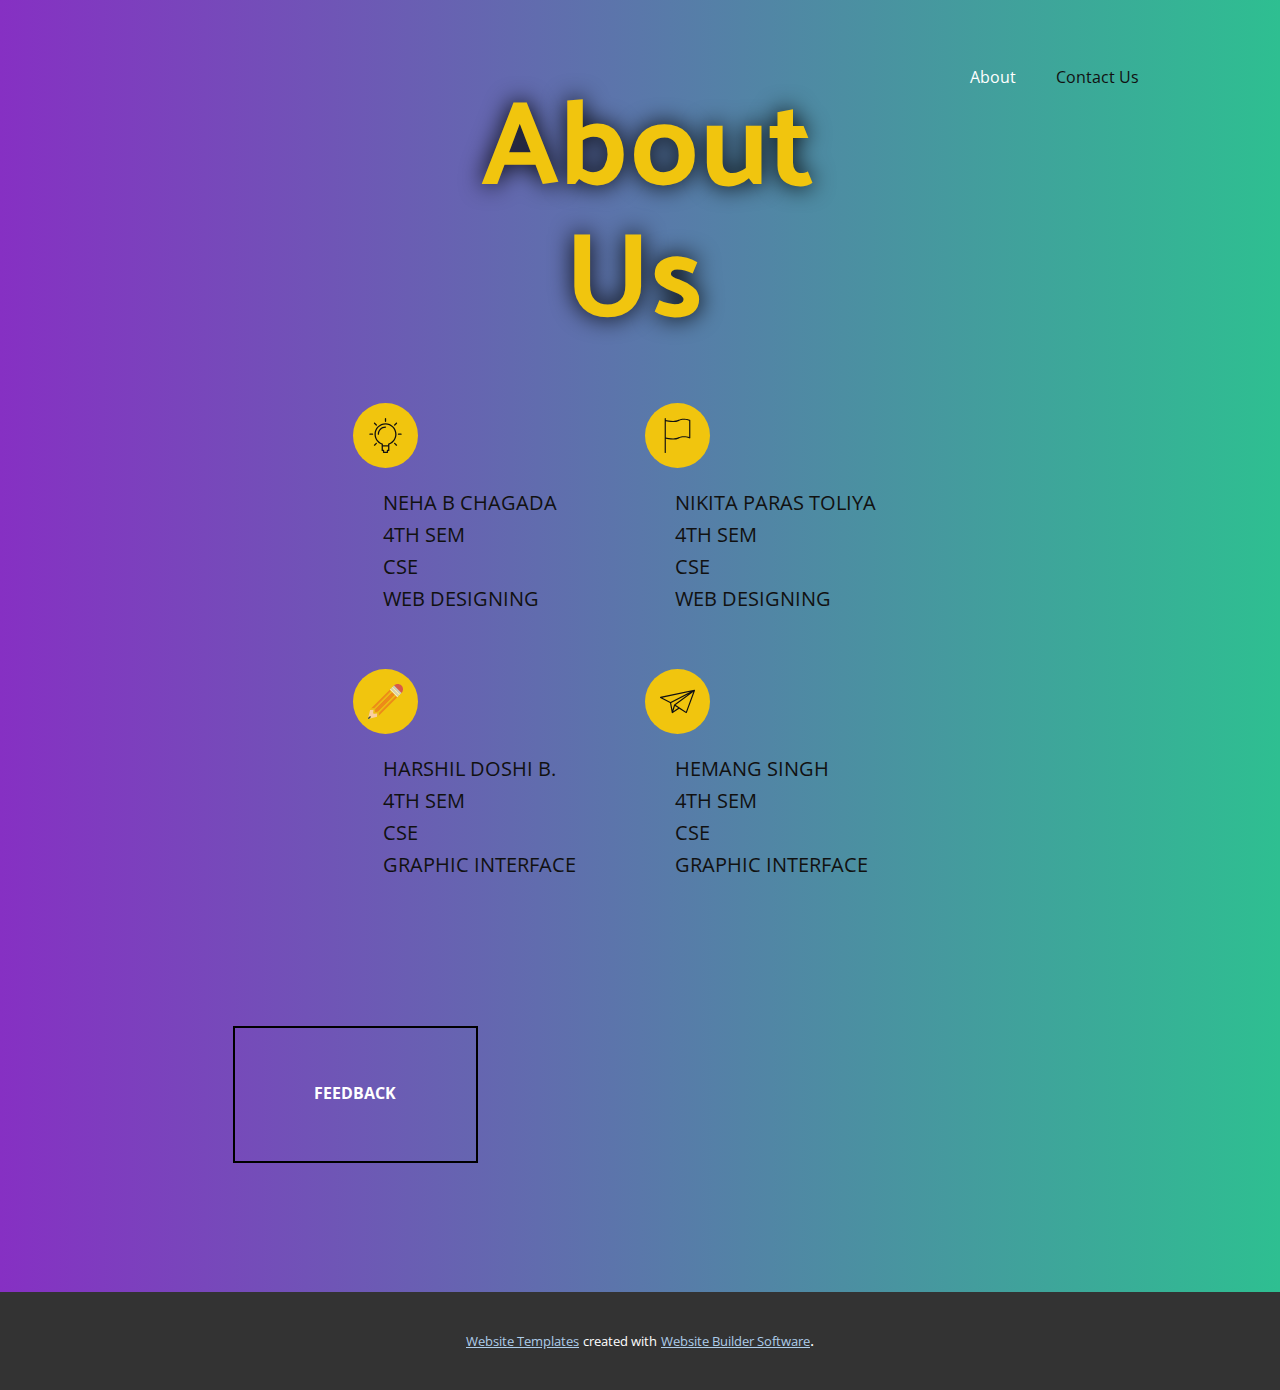
<file: harsh/index.html>
<!DOCTYPE html>
<html style="font-size: 16px;">
  <head>
    <meta name="viewport" content="width=device-width, initial-scale=1.0">
    <meta charset="utf-8">
    <meta name="keywords" content="About Us">
    <meta name="description" content="">
    <meta name="page_type" content="np-template-header-footer-from-plugin">
    <title>About</title>
    <link rel="stylesheet" href="nicepage.css" media="screen">
<link rel="stylesheet" href="About.css" media="screen">
    <script class="u-script" type="text/javascript" src="jquery.js" defer=""></script>
    <script class="u-script" type="text/javascript" src="nicepage.js" defer=""></script>
    <meta name="generator" content="Nicepage 3.17.5, nicepage.com">
    <link id="u-theme-google-font" rel="stylesheet" href="https://fonts.googleapis.com/css?family=Roboto:100,100i,300,300i,400,400i,500,500i,700,700i,900,900i|Open+Sans:300,300i,400,400i,600,600i,700,700i,800,800i">
    <link id="u-page-google-font" rel="stylesheet" href="https://fonts.googleapis.com/css?family=Palanquin+Dark:400,500,600,700">
    
    
    <script type="application/ld+json">{
		"@context": "http://schema.org",
		"@type": "Organization",
		"name": ""
}</script>
    <meta property="og:title" content="About">
    <meta property="og:type" content="website">
    <meta name="theme-color" content="#478ac9">
  </head>
  <body data-home-page="About.html" data-home-page-title="About" class="u-body u-gradient u-overlap" style="background-image: linear-gradient(to right, #8630c3, #2ebf91);"><header class="u-clearfix u-header u-header" id="sec-04e3"><div class="u-clearfix u-sheet u-sheet-1">
        <nav class="u-menu u-menu-dropdown u-offcanvas u-menu-1">
          <div class="menu-collapse" style="font-size: 1rem; letter-spacing: 0px;">
            <a class="u-button-style u-custom-left-right-menu-spacing u-custom-padding-bottom u-custom-text-active-color u-custom-top-bottom-menu-spacing u-nav-link u-text-active-palette-1-base u-text-hover-palette-2-base" href="#">
              <svg><use xmlns:xlink="http://www.w3.org/1999/xlink" xlink:href="#menu-hamburger"></use></svg>
              <svg version="1.1" xmlns="http://www.w3.org/2000/svg" xmlns:xlink="http://www.w3.org/1999/xlink"><defs><symbol id="menu-hamburger" viewBox="0 0 16 16" style="width: 16px; height: 16px;"><rect y="1" width="16" height="2"></rect><rect y="7" width="16" height="2"></rect><rect y="13" width="16" height="2"></rect>
</symbol>
</defs></svg>
            </a>
          </div>
          <div class="u-custom-menu u-nav-container">
            <ul class="u-nav u-unstyled u-nav-1"><li class="u-nav-item"><a class="u-button-style u-nav-link u-text-active-white u-text-hover-palette-2-base" href="About.html" style="padding: 10px 20px;">About</a>
</li><li class="u-nav-item"><a class="u-button-style u-nav-link u-text-active-white u-text-hover-palette-2-base" href="Contact-Us.html" style="padding: 10px 20px;">Contact Us</a>
</li></ul>
          </div>
          <div class="u-custom-menu u-nav-container-collapse">
            <div class="u-black u-container-style u-inner-container-layout u-opacity u-opacity-95 u-sidenav">
              <div class="u-sidenav-overflow">
                <div class="u-menu-close"></div>
                <ul class="u-align-center u-nav u-popupmenu-items u-unstyled u-nav-2"><li class="u-nav-item"><a class="u-button-style u-nav-link" href="About.html" style="padding: 10px 20px;">About</a>
</li><li class="u-nav-item"><a class="u-button-style u-nav-link" href="Contact-Us.html" style="padding: 10px 20px;">Contact Us</a>
</li></ul>
              </div>
            </div>
            <div class="u-black u-menu-overlay u-opacity u-opacity-70"></div>
          </div>
        </nav>
      </div></header>
    <section class="u-align-center u-clearfix u-gradient u-section-1" id="carousel_2f5a">
      <div class="u-clearfix u-sheet u-sheet-1">
        <h2 class="u-align-left u-custom-font u-text u-text-palette-3-base u-text-1">&nbsp; About&nbsp; &nbsp; &nbsp; &nbsp;Us</h2>
        <div class="u-list u-list-1">
          <div class="u-repeater u-repeater-1">
            <div class="u-container-style u-list-item u-repeater-item">
              <div class="u-container-layout u-similar-container u-valign-middle u-container-layout-1"><span class="u-icon u-icon-circle u-palette-3-base u-spacing-15 u-icon-1">
            <svg class="u-svg-link" preserveAspectRatio="xMidYMin slice" viewBox="0 0 54 54" style=""><use xmlns:xlink="http://www.w3.org/1999/xlink" xlink:href="#svg-55bd"></use></svg>
            <svg version="1.1" id="svg-55bd" xmlns="http://www.w3.org/2000/svg" xmlns:xlink="http://www.w3.org/1999/xlink" x="0px" y="0px" viewBox="0 0 54 54" style="enable-background:new 0 0 54 54;" xml:space="preserve" class="u-svg-content"><g><path d="M27,8c-9.374,0-17,7.626-17,17c0,7.112,4.391,13.412,11,15.9V50c0,0.553,0.447,1,1,1h1v2c0,0.553,0.447,1,1,1h6
		c0.553,0,1-0.447,1-1v-2h1c0.553,0,1-0.447,1-1v-9.1c6.609-2.488,11-8.788,11-15.9C44,15.626,36.374,8,27,8z M30,49
		c-0.553,0-1,0.447-1,1v2h-4v-2c0-0.553-0.447-1-1-1h-1v-5h8v5H30z M31.688,39.242C31.277,39.377,31,39.761,31,40.192V42h-8v-1.808
		c0-0.432-0.277-0.815-0.688-0.95C16.145,37.214,12,31.49,12,25c0-8.271,6.729-15,15-15s15,6.729,15,15
		C42,31.49,37.855,37.214,31.688,39.242z"></path><path d="M27,6c0.553,0,1-0.447,1-1V1c0-0.553-0.447-1-1-1s-1,0.447-1,1v4C26,5.553,26.447,6,27,6z"></path><path d="M51,24h-4c-0.553,0-1,0.447-1,1s0.447,1,1,1h4c0.553,0,1-0.447,1-1S51.553,24,51,24z"></path><path d="M7,24H3c-0.553,0-1,0.447-1,1s0.447,1,1,1h4c0.553,0,1-0.447,1-1S7.553,24,7,24z"></path><path d="M43.264,7.322l-2.828,2.828c-0.391,0.391-0.391,1.023,0,1.414c0.195,0.195,0.451,0.293,0.707,0.293
		s0.512-0.098,0.707-0.293l2.828-2.828c0.391-0.391,0.391-1.023,0-1.414S43.654,6.932,43.264,7.322z"></path><path d="M12.15,38.436l-2.828,2.828c-0.391,0.391-0.391,1.023,0,1.414c0.195,0.195,0.451,0.293,0.707,0.293
		s0.512-0.098,0.707-0.293l2.828-2.828c0.391-0.391,0.391-1.023,0-1.414S12.541,38.045,12.15,38.436z"></path><path d="M41.85,38.436c-0.391-0.391-1.023-0.391-1.414,0s-0.391,1.023,0,1.414l2.828,2.828c0.195,0.195,0.451,0.293,0.707,0.293
		s0.512-0.098,0.707-0.293c0.391-0.391,0.391-1.023,0-1.414L41.85,38.436z"></path><path d="M12.15,11.564c0.195,0.195,0.451,0.293,0.707,0.293s0.512-0.098,0.707-0.293c0.391-0.391,0.391-1.023,0-1.414l-2.828-2.828
		c-0.391-0.391-1.023-0.391-1.414,0s-0.391,1.023,0,1.414L12.15,11.564z"></path><path d="M27,13c-6.617,0-12,5.383-12,12c0,0.553,0.447,1,1,1s1-0.447,1-1c0-5.514,4.486-10,10-10c0.553,0,1-0.447,1-1
		S27.553,13,27,13z"></path>
</g></svg>
          </span>
                <p class="u-text u-text-2">NEHA B CHAGADA<br>4TH SEM<br>CSE<br>WEB DESIGNING
                </p>
              </div>
            </div>
            <div class="u-container-style u-list-item u-repeater-item">
              <div class="u-container-layout u-similar-container u-valign-middle u-container-layout-2"><span class="u-icon u-icon-circle u-palette-3-base u-spacing-15 u-icon-2">
            <svg class="u-svg-link" preserveAspectRatio="xMidYMin slice" viewBox="0 0 60 60" style=""><use xmlns:xlink="http://www.w3.org/1999/xlink" xlink:href="#svg-f28e"></use></svg>
            <svg xmlns="http://www.w3.org/2000/svg" xmlns:xlink="http://www.w3.org/1999/xlink" version="1.1" xml:space="preserve" class="u-svg-content" viewBox="0 0 60 60" x="0px" y="0px" id="svg-f28e" style="enable-background:new 0 0 60 60;"><path d="M51.371,3.146c-0.459-0.185-11.359-4.452-19.84,0.045C24.811,6.758,13.015,4.082,10,3.308V1c0-0.553-0.447-1-1-1  S8,0.447,8,1v3c0,0.014,0.007,0.026,0.008,0.04C8.008,4.052,8,4.062,8,4.074V33v1.074V59c0,0.553,0.447,1,1,1s1-0.447,1-1V35.375  c2.273,0.567,7.227,1.632,12.368,1.632c3.557,0,7.2-0.511,10.101-2.049c7.652-4.061,18.056,0.004,18.16,0.045  c0.309,0.124,0.657,0.086,0.932-0.102C51.835,34.716,52,34.406,52,34.074v-30C52,3.665,51.751,3.298,51.371,3.146z M50,32.665  c-3.26-1.038-11.646-3.096-18.469,0.525C24.812,36.756,13.02,34.082,10,33.308V33V5.375c3.853,0.961,15.381,3.343,22.469-0.417  C39.035,1.475,47.627,3.973,50,4.777V32.665z"></path></svg>
          </span>
                <p class="u-text u-text-3">NIKITA PARAS TOLIYA<br>4TH SEM<br>CSE<br>WEB DESIGNING
                </p>
              </div>
            </div>
            <div class="u-container-style u-list-item u-repeater-item">
              <div class="u-container-layout u-similar-container u-valign-middle u-container-layout-3"><span class="u-icon u-icon-circle u-palette-3-base u-spacing-15 u-icon-3"><svg class="u-svg-link" preserveAspectRatio="xMidYMin slice" viewBox="0 0 53.255 53.255" style=""><use xmlns:xlink="http://www.w3.org/1999/xlink" xlink:href="#svg-ba38"></use></svg><svg class="u-svg-content" viewBox="0 0 53.255 53.255" x="0px" y="0px" id="svg-ba38" style="enable-background:new 0 0 53.255 53.255;"><path style="fill:#D75A4A;" d="M39.598,2.343c3.124-3.124,8.19-3.124,11.314,0s3.124,8.19,0,11.314L39.598,2.343z"></path><polygon style="fill:#ED8A19;" points="42.426,17.899 16.512,43.814 15.982,48.587 44.548,20.02 44.548,20.02 "></polygon><polygon style="fill:#ED8A19;" points="10.325,42.93 15.098,42.4 41.012,16.485 36.77,12.243 10.855,38.157 "></polygon><polygon style="fill:#ED8A19;" points="35.356,10.829 33.234,8.707 33.234,8.707 4.668,37.273 9.441,36.743 "></polygon><polygon style="fill:#C7CAC7;" points="48.79,15.778 48.79,15.778 50.912,13.657 39.598,2.343 37.476,4.465 37.477,4.465 "></polygon><polygon style="fill:#C7CAC7;" points="36.062,5.879 36.062,5.879 34.648,7.293 34.648,7.293 45.962,18.606 45.962,18.606 
	47.376,17.192 47.376,17.192 "></polygon><path style="fill:#FBCE9D;" d="M14.424,44.488l-5.122,0.569c-0.036,0.004-0.073,0.006-0.109,0.006c0,0-0.001,0-0.001,0H9.192H9.192
	c-0.001,0-0.001,0-0.001,0c-0.036,0-0.073-0.002-0.109-0.006c-0.039-0.004-0.071-0.026-0.108-0.035
	c-0.072-0.017-0.141-0.035-0.207-0.067c-0.05-0.024-0.093-0.053-0.138-0.084c-0.057-0.04-0.109-0.083-0.157-0.134
	c-0.038-0.04-0.069-0.081-0.1-0.127c-0.038-0.057-0.069-0.116-0.095-0.181c-0.022-0.054-0.038-0.107-0.05-0.165
	c-0.007-0.032-0.024-0.059-0.028-0.092c-0.004-0.038,0.01-0.073,0.01-0.11c0-0.038-0.014-0.072-0.01-0.11l0.569-5.122l-5.122,0.569
	c-0.037,0.004-0.075,0.006-0.111,0.006c-0.079,0-0.152-0.024-0.227-0.042L0.442,51.399l2.106-2.106c0.391-0.391,1.023-0.391,1.414,0
	s0.391,1.023,0,1.414l-2.106,2.106l12.03-2.864c-0.026-0.109-0.043-0.222-0.03-0.339L14.424,44.488z"></path><path style="fill:#38454F;" d="M3.962,49.293c-0.391-0.391-1.023-0.391-1.414,0l-2.106,2.106L0,53.255l1.856-0.442l2.106-2.106
	C4.352,50.316,4.352,49.684,3.962,49.293z"></path><polygon style="fill:#F2ECBF;" points="48.79,15.778 37.477,4.465 37.476,4.465 36.062,5.879 36.062,5.879 47.376,17.192 
	47.376,17.192 48.79,15.778 "></polygon><path style="fill:#EBBA16;" d="M41.012,16.485L15.098,42.4l-4.773,0.53l0.53-4.773L36.77,12.243l-1.414-1.414L9.441,36.743
	l-4.773,0.53l-1.133,1.133l-0.228,0.957c0.075,0.018,0.147,0.042,0.227,0.042c0.036,0,0.074-0.002,0.111-0.006l5.122-0.569
	l-0.569,5.122c-0.004,0.038,0.01,0.073,0.01,0.11c0,0.038-0.014,0.072-0.01,0.11c0.004,0.033,0.021,0.06,0.028,0.092
	c0.012,0.057,0.029,0.112,0.05,0.165c0.026,0.064,0.057,0.124,0.095,0.181c0.03,0.045,0.063,0.088,0.1,0.127
	c0.047,0.05,0.1,0.094,0.157,0.134c0.044,0.031,0.089,0.061,0.138,0.084c0.065,0.031,0.135,0.05,0.207,0.067
	c0.038,0.009,0.069,0.03,0.108,0.035c0.036,0.004,0.072,0.006,0.109,0.006h0.001h0h0.001h0.001c0,0,0.001,0,0.001,0h0
	c0.035,0,0.072-0.002,0.109-0.006l5.122-0.569l-0.569,5.122c-0.013,0.118,0.004,0.23,0.03,0.339l0.963-0.229l1.133-1.132l0.53-4.773
	l25.914-25.915L41.012,16.485z"></path><polygon style="fill:#F2ECBF;" points="45.962,18.606 34.648,7.293 34.648,7.293 33.234,8.707 33.234,8.707 35.356,10.829 
	36.77,12.243 41.012,16.485 42.426,17.899 44.548,20.02 44.548,20.02 45.962,18.606 "></polygon></svg>
            
            
          </span>
                <p class="u-text u-text-4">HARSHIL DOSHI B.<br>4TH SEM<br>CSE<br>GRAPHIC INTERFACE
                </p>
              </div>
            </div>
            <div class="u-container-style u-list-item u-repeater-item">
              <div class="u-container-layout u-similar-container u-valign-middle u-container-layout-3"><span class="u-icon u-icon-circle u-palette-3-base u-spacing-15 u-icon-3">
            <svg class="u-svg-link" preserveAspectRatio="xMidYMin slice" viewBox="0 0 60.062 60.062" style=""><use xmlns:xlink="http://www.w3.org/1999/xlink" xlink:href="#svg-9b5e"></use></svg>
            <svg xmlns="http://www.w3.org/2000/svg" xmlns:xlink="http://www.w3.org/1999/xlink" version="1.1" xml:space="preserve" class="u-svg-content" viewBox="0 0 60.062 60.062" x="0px" y="0px" id="svg-9b5e" style="enable-background:new 0 0 60.062 60.062;"><path d="M60.046,11.196c0.004-0.024,0.011-0.048,0.013-0.072c0.007-0.074-0.001-0.149-0.01-0.224  c-0.002-0.019,0.001-0.037-0.002-0.056c-0.018-0.099-0.051-0.196-0.1-0.289c-0.008-0.016-0.019-0.031-0.028-0.047  c-0.002-0.002-0.002-0.005-0.003-0.008c-0.001-0.002-0.004-0.003-0.005-0.006c-0.007-0.011-0.013-0.023-0.02-0.033  c-0.062-0.091-0.137-0.166-0.221-0.23c-0.019-0.014-0.041-0.022-0.061-0.035c-0.074-0.049-0.152-0.089-0.236-0.116  c-0.037-0.012-0.074-0.018-0.112-0.025c-0.073-0.015-0.146-0.022-0.222-0.02c-0.04,0.001-0.078,0.003-0.118,0.009  c-0.026,0.004-0.051,0-0.077,0.006L0.798,22.046c-0.413,0.086-0.729,0.421-0.788,0.839s0.15,0.828,0.523,1.025l16.632,8.773  l2.917,16.187c-0.002,0.012,0.001,0.025,0,0.037c-0.01,0.08-0.011,0.158-0.001,0.237c0.005,0.04,0.01,0.078,0.02,0.117  c0.023,0.095,0.06,0.184,0.11,0.268c0.01,0.016,0.01,0.035,0.021,0.051c0.003,0.005,0.008,0.009,0.012,0.013  c0.013,0.019,0.031,0.034,0.046,0.053c0.047,0.058,0.096,0.111,0.152,0.156c0.009,0.007,0.015,0.018,0.025,0.025  c0.015,0.011,0.032,0.014,0.047,0.024c0.061,0.04,0.124,0.073,0.191,0.099c0.027,0.01,0.052,0.022,0.08,0.03  c0.09,0.026,0.183,0.044,0.277,0.044c0.001,0,0.002,0,0.003,0h0c0,0,0,0,0,0c0.004,0,0.008-0.002,0.012-0.002  c0.017,0.001,0.034,0.002,0.051,0.002c0.277,0,0.527-0.124,0.712-0.315l11.079-7.386l11.6,7.54c0.164,0.106,0.354,0.161,0.545,0.161  c0.105,0,0.212-0.017,0.315-0.051c0.288-0.096,0.518-0.318,0.623-0.604l13.996-37.989c0.013-0.034,0.024-0.069,0.033-0.105  c0.004-0.015,0.005-0.03,0.008-0.044C60.042,11.22,60.044,11.208,60.046,11.196z M48.464,17.579L24.471,35.22  c-0.039,0.029-0.07,0.065-0.104,0.099c-0.013,0.012-0.026,0.022-0.037,0.035c-0.021,0.023-0.04,0.046-0.059,0.071  c-0.018,0.024-0.032,0.049-0.048,0.074c-0.037,0.06-0.068,0.122-0.092,0.188c-0.005,0.013-0.013,0.023-0.017,0.036  c-0.001,0.004-0.005,0.006-0.006,0.01l-2.75,8.937l-2.179-12.091L48.464,17.579z M22.908,46.594l2.726-9.004l4.244,2.759  l1.214,0.789l-4.124,2.749L22.908,46.594z M52.044,13.498L18.071,30.899l-14.14-7.458L52.044,13.498z M44.559,47.504L29.154,37.492  l-2.333-1.517l30.154-22.172L44.559,47.504z"></path></svg>
          </span>
                <p class="u-text u-text-5">HEMANG SINGH <br>4TH SEM<br>CSE<br>GRAPHIC INTERFACE
                </p>
              </div>
            </div>
          </div>
        </div>
        <a href="file:///C:/Users/piyush/Desktop/feedback.html" class="u-border-2 u-border-black u-btn u-button-style u-hover-black u-none u-text-hover-white u-text-white u-btn-1" target="_blank">feedback</a>
      </div>
    </section>
    <style class="u-overlap-style">.u-overlap:not(.u-sticky-scroll) .u-header {
}</style>
    
    
    
    <section class="u-backlink u-clearfix u-grey-80">
      <a class="u-link" href="https://nicepage.com/website-templates" target="_blank">
        <span>Website Templates</span>
      </a>
      <p class="u-text">
        <span>created with</span>
      </p>
      <a class="u-link" href="https://nicepage.com/" target="_blank">
        <span>Website Builder Software</span>
      </a>. 
    </section>
  </body>
</html>
</file>
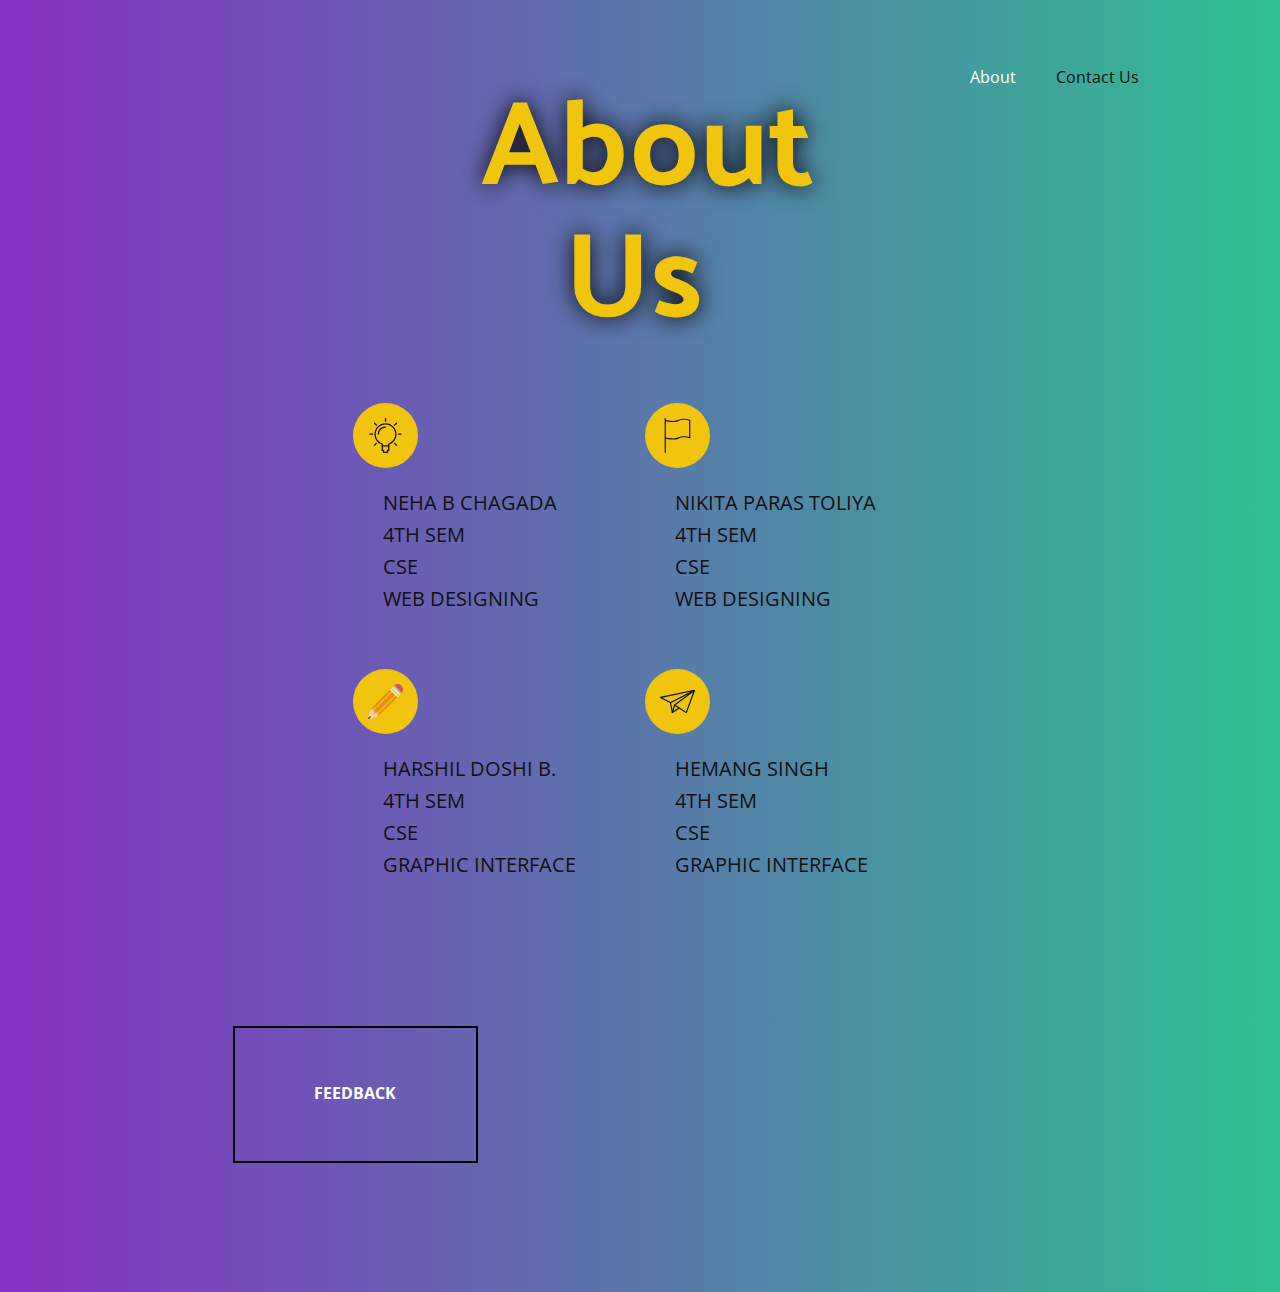
<file: harsh/About.html>
<!DOCTYPE html>
<html style="font-size: 16px;">
  <head>
    <meta name="viewport" content="width=device-width, initial-scale=1.0">
    <meta charset="utf-8">
    <meta name="keywords" content="About Us">
    <meta name="description" content="">
    <meta name="page_type" content="np-template-header-footer-from-plugin">
    <title>About</title>
    <link rel="stylesheet" href="nicepage.css" media="screen">
<link rel="stylesheet" href="About.css" media="screen">
    <script class="u-script" type="text/javascript" src="jquery.js" defer=""></script>
    <script class="u-script" type="text/javascript" src="nicepage.js" defer=""></script>
    <meta name="generator" content="Nicepage 3.17.5, nicepage.com">
    <link id="u-theme-google-font" rel="stylesheet" href="https://fonts.googleapis.com/css?family=Roboto:100,100i,300,300i,400,400i,500,500i,700,700i,900,900i|Open+Sans:300,300i,400,400i,600,600i,700,700i,800,800i">
    <link id="u-page-google-font" rel="stylesheet" href="https://fonts.googleapis.com/css?family=Palanquin+Dark:400,500,600,700">
    
    
    <script type="application/ld+json">{
		"@context": "http://schema.org",
		"@type": "Organization",
		"name": ""
}</script>
    <meta property="og:title" content="About">
    <meta property="og:type" content="website">
    <meta name="theme-color" content="#478ac9">
  </head>
  <body class="u-body u-gradient u-overlap" style="background-image: linear-gradient(to right, #8630c3, #2ebf91);"><header class="u-clearfix u-header u-header" id="sec-04e3"><div class="u-clearfix u-sheet u-sheet-1">
        <nav class="u-menu u-menu-dropdown u-offcanvas u-menu-1">
          <div class="menu-collapse" style="font-size: 1rem; letter-spacing: 0px;">
            <a class="u-button-style u-custom-left-right-menu-spacing u-custom-padding-bottom u-custom-text-active-color u-custom-top-bottom-menu-spacing u-nav-link u-text-active-palette-1-base u-text-hover-palette-2-base" href="#">
              <svg><use xmlns:xlink="http://www.w3.org/1999/xlink" xlink:href="#menu-hamburger"></use></svg>
              <svg version="1.1" xmlns="http://www.w3.org/2000/svg" xmlns:xlink="http://www.w3.org/1999/xlink"><defs><symbol id="menu-hamburger" viewBox="0 0 16 16" style="width: 16px; height: 16px;"><rect y="1" width="16" height="2"></rect><rect y="7" width="16" height="2"></rect><rect y="13" width="16" height="2"></rect>
</symbol>
</defs></svg>
            </a>
          </div>
          <div class="u-custom-menu u-nav-container">
            <ul class="u-nav u-unstyled u-nav-1"><li class="u-nav-item"><a class="u-button-style u-nav-link u-text-active-white u-text-hover-palette-2-base" href="About.html" style="padding: 10px 20px;">About</a>
</li><li class="u-nav-item"><a class="u-button-style u-nav-link u-text-active-white u-text-hover-palette-2-base" href="Contact-Us.html" style="padding: 10px 20px;">Contact Us</a>
</li></ul>
          </div>
          <div class="u-custom-menu u-nav-container-collapse">
            <div class="u-black u-container-style u-inner-container-layout u-opacity u-opacity-95 u-sidenav">
              <div class="u-sidenav-overflow">
                <div class="u-menu-close"></div>
                <ul class="u-align-center u-nav u-popupmenu-items u-unstyled u-nav-2"><li class="u-nav-item"><a class="u-button-style u-nav-link" href="About.html" style="padding: 10px 20px;">About</a>
</li><li class="u-nav-item"><a class="u-button-style u-nav-link" href="Contact-Us.html" style="padding: 10px 20px;">Contact Us</a>
</li></ul>
              </div>
            </div>
            <div class="u-black u-menu-overlay u-opacity u-opacity-70"></div>
          </div>
        </nav>
      </div></header>
    <section class="u-align-center u-clearfix u-gradient u-section-1" id="carousel_2f5a">
      <div class="u-clearfix u-sheet u-sheet-1">
        <h2 class="u-align-left u-custom-font u-text u-text-palette-3-base u-text-1">&nbsp; About&nbsp; &nbsp; &nbsp; &nbsp;Us</h2>
        <div class="u-list u-list-1">
          <div class="u-repeater u-repeater-1">
            <div class="u-container-style u-list-item u-repeater-item">
              <div class="u-container-layout u-similar-container u-valign-middle u-container-layout-1"><span class="u-icon u-icon-circle u-palette-3-base u-spacing-15 u-icon-1">
            <svg class="u-svg-link" preserveAspectRatio="xMidYMin slice" viewBox="0 0 54 54" style=""><use xmlns:xlink="http://www.w3.org/1999/xlink" xlink:href="#svg-55bd"></use></svg>
            <svg version="1.1" id="svg-55bd" xmlns="http://www.w3.org/2000/svg" xmlns:xlink="http://www.w3.org/1999/xlink" x="0px" y="0px" viewBox="0 0 54 54" style="enable-background:new 0 0 54 54;" xml:space="preserve" class="u-svg-content"><g><path d="M27,8c-9.374,0-17,7.626-17,17c0,7.112,4.391,13.412,11,15.9V50c0,0.553,0.447,1,1,1h1v2c0,0.553,0.447,1,1,1h6
		c0.553,0,1-0.447,1-1v-2h1c0.553,0,1-0.447,1-1v-9.1c6.609-2.488,11-8.788,11-15.9C44,15.626,36.374,8,27,8z M30,49
		c-0.553,0-1,0.447-1,1v2h-4v-2c0-0.553-0.447-1-1-1h-1v-5h8v5H30z M31.688,39.242C31.277,39.377,31,39.761,31,40.192V42h-8v-1.808
		c0-0.432-0.277-0.815-0.688-0.95C16.145,37.214,12,31.49,12,25c0-8.271,6.729-15,15-15s15,6.729,15,15
		C42,31.49,37.855,37.214,31.688,39.242z"></path><path d="M27,6c0.553,0,1-0.447,1-1V1c0-0.553-0.447-1-1-1s-1,0.447-1,1v4C26,5.553,26.447,6,27,6z"></path><path d="M51,24h-4c-0.553,0-1,0.447-1,1s0.447,1,1,1h4c0.553,0,1-0.447,1-1S51.553,24,51,24z"></path><path d="M7,24H3c-0.553,0-1,0.447-1,1s0.447,1,1,1h4c0.553,0,1-0.447,1-1S7.553,24,7,24z"></path><path d="M43.264,7.322l-2.828,2.828c-0.391,0.391-0.391,1.023,0,1.414c0.195,0.195,0.451,0.293,0.707,0.293
		s0.512-0.098,0.707-0.293l2.828-2.828c0.391-0.391,0.391-1.023,0-1.414S43.654,6.932,43.264,7.322z"></path><path d="M12.15,38.436l-2.828,2.828c-0.391,0.391-0.391,1.023,0,1.414c0.195,0.195,0.451,0.293,0.707,0.293
		s0.512-0.098,0.707-0.293l2.828-2.828c0.391-0.391,0.391-1.023,0-1.414S12.541,38.045,12.15,38.436z"></path><path d="M41.85,38.436c-0.391-0.391-1.023-0.391-1.414,0s-0.391,1.023,0,1.414l2.828,2.828c0.195,0.195,0.451,0.293,0.707,0.293
		s0.512-0.098,0.707-0.293c0.391-0.391,0.391-1.023,0-1.414L41.85,38.436z"></path><path d="M12.15,11.564c0.195,0.195,0.451,0.293,0.707,0.293s0.512-0.098,0.707-0.293c0.391-0.391,0.391-1.023,0-1.414l-2.828-2.828
		c-0.391-0.391-1.023-0.391-1.414,0s-0.391,1.023,0,1.414L12.15,11.564z"></path><path d="M27,13c-6.617,0-12,5.383-12,12c0,0.553,0.447,1,1,1s1-0.447,1-1c0-5.514,4.486-10,10-10c0.553,0,1-0.447,1-1
		S27.553,13,27,13z"></path>
</g></svg>
          </span>
                <p class="u-text u-text-2">NEHA B CHAGADA<br>4TH SEM<br>CSE<br>WEB DESIGNING
                </p>
              </div>
            </div>
            <div class="u-container-style u-list-item u-repeater-item">
              <div class="u-container-layout u-similar-container u-valign-middle u-container-layout-2"><span class="u-icon u-icon-circle u-palette-3-base u-spacing-15 u-icon-2">
            <svg class="u-svg-link" preserveAspectRatio="xMidYMin slice" viewBox="0 0 60 60" style=""><use xmlns:xlink="http://www.w3.org/1999/xlink" xlink:href="#svg-f28e"></use></svg>
            <svg xmlns="http://www.w3.org/2000/svg" xmlns:xlink="http://www.w3.org/1999/xlink" version="1.1" xml:space="preserve" class="u-svg-content" viewBox="0 0 60 60" x="0px" y="0px" id="svg-f28e" style="enable-background:new 0 0 60 60;"><path d="M51.371,3.146c-0.459-0.185-11.359-4.452-19.84,0.045C24.811,6.758,13.015,4.082,10,3.308V1c0-0.553-0.447-1-1-1  S8,0.447,8,1v3c0,0.014,0.007,0.026,0.008,0.04C8.008,4.052,8,4.062,8,4.074V33v1.074V59c0,0.553,0.447,1,1,1s1-0.447,1-1V35.375  c2.273,0.567,7.227,1.632,12.368,1.632c3.557,0,7.2-0.511,10.101-2.049c7.652-4.061,18.056,0.004,18.16,0.045  c0.309,0.124,0.657,0.086,0.932-0.102C51.835,34.716,52,34.406,52,34.074v-30C52,3.665,51.751,3.298,51.371,3.146z M50,32.665  c-3.26-1.038-11.646-3.096-18.469,0.525C24.812,36.756,13.02,34.082,10,33.308V33V5.375c3.853,0.961,15.381,3.343,22.469-0.417  C39.035,1.475,47.627,3.973,50,4.777V32.665z"></path></svg>
          </span>
                <p class="u-text u-text-3">NIKITA PARAS TOLIYA<br>4TH SEM<br>CSE<br>WEB DESIGNING
                </p>
              </div>
            </div>
            <div class="u-container-style u-list-item u-repeater-item">
              <div class="u-container-layout u-similar-container u-valign-middle u-container-layout-3"><span class="u-icon u-icon-circle u-palette-3-base u-spacing-15 u-icon-3"><svg class="u-svg-link" preserveAspectRatio="xMidYMin slice" viewBox="0 0 53.255 53.255" style=""><use xmlns:xlink="http://www.w3.org/1999/xlink" xlink:href="#svg-ba38"></use></svg><svg class="u-svg-content" viewBox="0 0 53.255 53.255" x="0px" y="0px" id="svg-ba38" style="enable-background:new 0 0 53.255 53.255;"><path style="fill:#D75A4A;" d="M39.598,2.343c3.124-3.124,8.19-3.124,11.314,0s3.124,8.19,0,11.314L39.598,2.343z"></path><polygon style="fill:#ED8A19;" points="42.426,17.899 16.512,43.814 15.982,48.587 44.548,20.02 44.548,20.02 "></polygon><polygon style="fill:#ED8A19;" points="10.325,42.93 15.098,42.4 41.012,16.485 36.77,12.243 10.855,38.157 "></polygon><polygon style="fill:#ED8A19;" points="35.356,10.829 33.234,8.707 33.234,8.707 4.668,37.273 9.441,36.743 "></polygon><polygon style="fill:#C7CAC7;" points="48.79,15.778 48.79,15.778 50.912,13.657 39.598,2.343 37.476,4.465 37.477,4.465 "></polygon><polygon style="fill:#C7CAC7;" points="36.062,5.879 36.062,5.879 34.648,7.293 34.648,7.293 45.962,18.606 45.962,18.606 
	47.376,17.192 47.376,17.192 "></polygon><path style="fill:#FBCE9D;" d="M14.424,44.488l-5.122,0.569c-0.036,0.004-0.073,0.006-0.109,0.006c0,0-0.001,0-0.001,0H9.192H9.192
	c-0.001,0-0.001,0-0.001,0c-0.036,0-0.073-0.002-0.109-0.006c-0.039-0.004-0.071-0.026-0.108-0.035
	c-0.072-0.017-0.141-0.035-0.207-0.067c-0.05-0.024-0.093-0.053-0.138-0.084c-0.057-0.04-0.109-0.083-0.157-0.134
	c-0.038-0.04-0.069-0.081-0.1-0.127c-0.038-0.057-0.069-0.116-0.095-0.181c-0.022-0.054-0.038-0.107-0.05-0.165
	c-0.007-0.032-0.024-0.059-0.028-0.092c-0.004-0.038,0.01-0.073,0.01-0.11c0-0.038-0.014-0.072-0.01-0.11l0.569-5.122l-5.122,0.569
	c-0.037,0.004-0.075,0.006-0.111,0.006c-0.079,0-0.152-0.024-0.227-0.042L0.442,51.399l2.106-2.106c0.391-0.391,1.023-0.391,1.414,0
	s0.391,1.023,0,1.414l-2.106,2.106l12.03-2.864c-0.026-0.109-0.043-0.222-0.03-0.339L14.424,44.488z"></path><path style="fill:#38454F;" d="M3.962,49.293c-0.391-0.391-1.023-0.391-1.414,0l-2.106,2.106L0,53.255l1.856-0.442l2.106-2.106
	C4.352,50.316,4.352,49.684,3.962,49.293z"></path><polygon style="fill:#F2ECBF;" points="48.79,15.778 37.477,4.465 37.476,4.465 36.062,5.879 36.062,5.879 47.376,17.192 
	47.376,17.192 48.79,15.778 "></polygon><path style="fill:#EBBA16;" d="M41.012,16.485L15.098,42.4l-4.773,0.53l0.53-4.773L36.77,12.243l-1.414-1.414L9.441,36.743
	l-4.773,0.53l-1.133,1.133l-0.228,0.957c0.075,0.018,0.147,0.042,0.227,0.042c0.036,0,0.074-0.002,0.111-0.006l5.122-0.569
	l-0.569,5.122c-0.004,0.038,0.01,0.073,0.01,0.11c0,0.038-0.014,0.072-0.01,0.11c0.004,0.033,0.021,0.06,0.028,0.092
	c0.012,0.057,0.029,0.112,0.05,0.165c0.026,0.064,0.057,0.124,0.095,0.181c0.03,0.045,0.063,0.088,0.1,0.127
	c0.047,0.05,0.1,0.094,0.157,0.134c0.044,0.031,0.089,0.061,0.138,0.084c0.065,0.031,0.135,0.05,0.207,0.067
	c0.038,0.009,0.069,0.03,0.108,0.035c0.036,0.004,0.072,0.006,0.109,0.006h0.001h0h0.001h0.001c0,0,0.001,0,0.001,0h0
	c0.035,0,0.072-0.002,0.109-0.006l5.122-0.569l-0.569,5.122c-0.013,0.118,0.004,0.23,0.03,0.339l0.963-0.229l1.133-1.132l0.53-4.773
	l25.914-25.915L41.012,16.485z"></path><polygon style="fill:#F2ECBF;" points="45.962,18.606 34.648,7.293 34.648,7.293 33.234,8.707 33.234,8.707 35.356,10.829 
	36.77,12.243 41.012,16.485 42.426,17.899 44.548,20.02 44.548,20.02 45.962,18.606 "></polygon></svg>
            
            
          </span>
                <p class="u-text u-text-4">HARSHIL DOSHI B.<br>4TH SEM<br>CSE<br>GRAPHIC INTERFACE
                </p>
              </div>
            </div>
            <div class="u-container-style u-list-item u-repeater-item">
              <div class="u-container-layout u-similar-container u-valign-middle u-container-layout-3"><span class="u-icon u-icon-circle u-palette-3-base u-spacing-15 u-icon-3">
            <svg class="u-svg-link" preserveAspectRatio="xMidYMin slice" viewBox="0 0 60.062 60.062" style=""><use xmlns:xlink="http://www.w3.org/1999/xlink" xlink:href="#svg-9b5e"></use></svg>
            <svg xmlns="http://www.w3.org/2000/svg" xmlns:xlink="http://www.w3.org/1999/xlink" version="1.1" xml:space="preserve" class="u-svg-content" viewBox="0 0 60.062 60.062" x="0px" y="0px" id="svg-9b5e" style="enable-background:new 0 0 60.062 60.062;"><path d="M60.046,11.196c0.004-0.024,0.011-0.048,0.013-0.072c0.007-0.074-0.001-0.149-0.01-0.224  c-0.002-0.019,0.001-0.037-0.002-0.056c-0.018-0.099-0.051-0.196-0.1-0.289c-0.008-0.016-0.019-0.031-0.028-0.047  c-0.002-0.002-0.002-0.005-0.003-0.008c-0.001-0.002-0.004-0.003-0.005-0.006c-0.007-0.011-0.013-0.023-0.02-0.033  c-0.062-0.091-0.137-0.166-0.221-0.23c-0.019-0.014-0.041-0.022-0.061-0.035c-0.074-0.049-0.152-0.089-0.236-0.116  c-0.037-0.012-0.074-0.018-0.112-0.025c-0.073-0.015-0.146-0.022-0.222-0.02c-0.04,0.001-0.078,0.003-0.118,0.009  c-0.026,0.004-0.051,0-0.077,0.006L0.798,22.046c-0.413,0.086-0.729,0.421-0.788,0.839s0.15,0.828,0.523,1.025l16.632,8.773  l2.917,16.187c-0.002,0.012,0.001,0.025,0,0.037c-0.01,0.08-0.011,0.158-0.001,0.237c0.005,0.04,0.01,0.078,0.02,0.117  c0.023,0.095,0.06,0.184,0.11,0.268c0.01,0.016,0.01,0.035,0.021,0.051c0.003,0.005,0.008,0.009,0.012,0.013  c0.013,0.019,0.031,0.034,0.046,0.053c0.047,0.058,0.096,0.111,0.152,0.156c0.009,0.007,0.015,0.018,0.025,0.025  c0.015,0.011,0.032,0.014,0.047,0.024c0.061,0.04,0.124,0.073,0.191,0.099c0.027,0.01,0.052,0.022,0.08,0.03  c0.09,0.026,0.183,0.044,0.277,0.044c0.001,0,0.002,0,0.003,0h0c0,0,0,0,0,0c0.004,0,0.008-0.002,0.012-0.002  c0.017,0.001,0.034,0.002,0.051,0.002c0.277,0,0.527-0.124,0.712-0.315l11.079-7.386l11.6,7.54c0.164,0.106,0.354,0.161,0.545,0.161  c0.105,0,0.212-0.017,0.315-0.051c0.288-0.096,0.518-0.318,0.623-0.604l13.996-37.989c0.013-0.034,0.024-0.069,0.033-0.105  c0.004-0.015,0.005-0.03,0.008-0.044C60.042,11.22,60.044,11.208,60.046,11.196z M48.464,17.579L24.471,35.22  c-0.039,0.029-0.07,0.065-0.104,0.099c-0.013,0.012-0.026,0.022-0.037,0.035c-0.021,0.023-0.04,0.046-0.059,0.071  c-0.018,0.024-0.032,0.049-0.048,0.074c-0.037,0.06-0.068,0.122-0.092,0.188c-0.005,0.013-0.013,0.023-0.017,0.036  c-0.001,0.004-0.005,0.006-0.006,0.01l-2.75,8.937l-2.179-12.091L48.464,17.579z M22.908,46.594l2.726-9.004l4.244,2.759  l1.214,0.789l-4.124,2.749L22.908,46.594z M52.044,13.498L18.071,30.899l-14.14-7.458L52.044,13.498z M44.559,47.504L29.154,37.492  l-2.333-1.517l30.154-22.172L44.559,47.504z"></path></svg>
          </span>
                <p class="u-text u-text-5">HEMANG SINGH <br>4TH SEM<br>CSE<br>GRAPHIC INTERFACE
                </p>
              </div>
            </div>
          </div>
        </div>
        <a href="file:///C:/Users/piyush/Desktop/feedback.html" class="u-border-2 u-border-black u-btn u-button-style u-hover-black u-none u-text-hover-white u-text-white u-btn-1" target="_blank">feedback</a>
      </div>
    </section>
    <style class="u-overlap-style">.u-overlap:not(.u-sticky-scroll) .u-header {
}</style>
    
    
    
   
  </body>
</html>
</file>
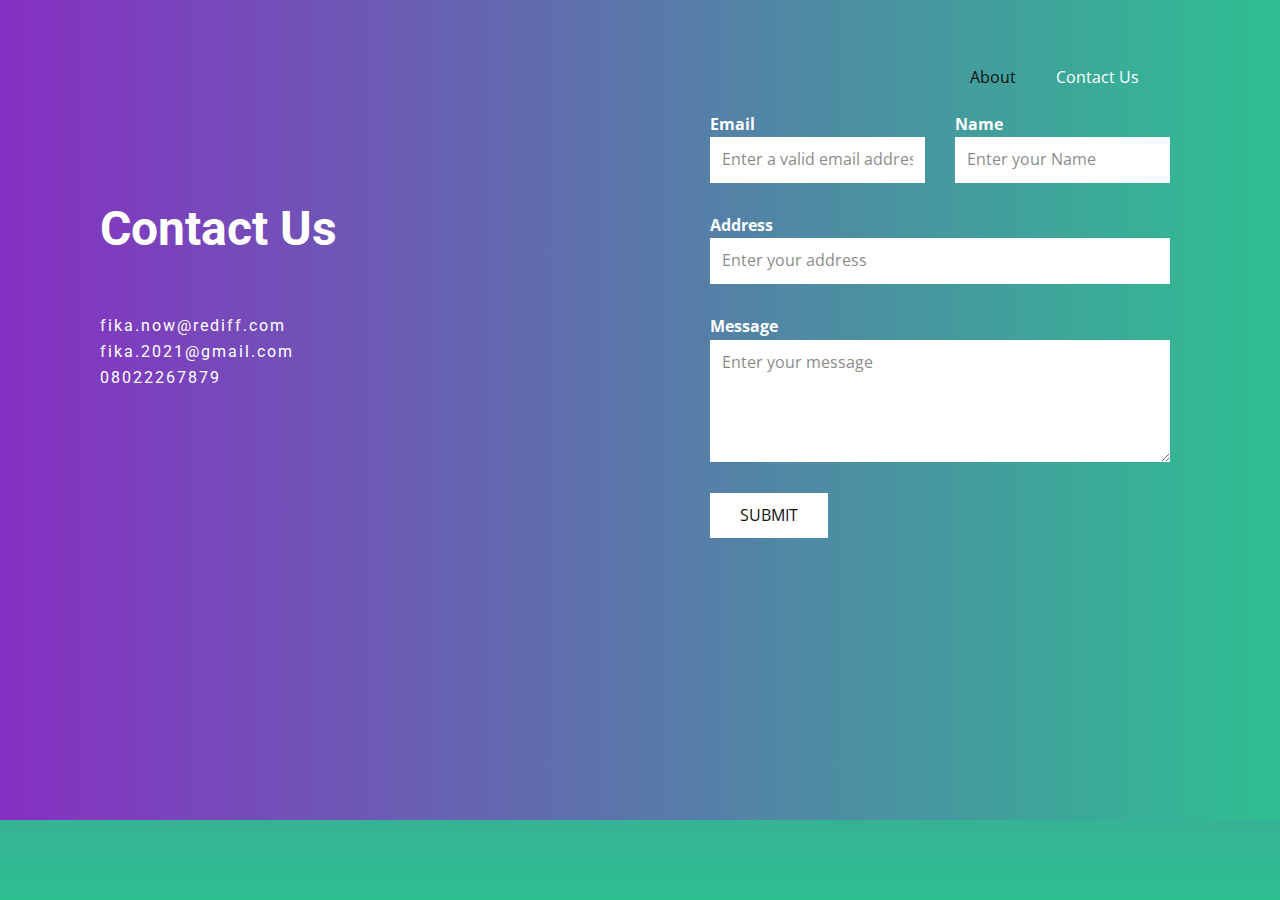
<file: harsh/Contact-Us.html>
<!DOCTYPE html>
<html style="font-size: 16px;">
  <head>
    <meta name="viewport" content="width=device-width, initial-scale=1.0">
    <meta charset="utf-8">
    <meta name="keywords" content="Contact Us">
    <meta name="description" content="">
    <meta name="page_type" content="np-template-header-footer-from-plugin">
    <title>Contact Us</title>
    <link rel="stylesheet" href="nicepage.css" media="screen">
<link rel="stylesheet" href="Contact-Us.css" media="screen">
    <script class="u-script" type="text/javascript" src="jquery.js" defer=""></script>
    <script class="u-script" type="text/javascript" src="nicepage.js" defer=""></script>
    <meta name="generator" content="Nicepage 3.17.5, nicepage.com">
    <link id="u-theme-google-font" rel="stylesheet" href="https://fonts.googleapis.com/css?family=Roboto:100,100i,300,300i,400,400i,500,500i,700,700i,900,900i|Open+Sans:300,300i,400,400i,600,600i,700,700i,800,800i">
    
    
    <script type="application/ld+json">{
		"@context": "http://schema.org",
		"@type": "Organization",
		"name": ""
}</script>
    <meta property="og:title" content="Contact Us">
    <meta property="og:type" content="website">
    <meta name="theme-color" content="#478ac9">
  </head>
  <body class="u-body u-overlap"><header class="u-clearfix u-header u-header" id="sec-04e3"><div class="u-clearfix u-sheet u-sheet-1">
        <nav class="u-menu u-menu-dropdown u-offcanvas u-menu-1">
          <div class="menu-collapse" style="font-size: 1rem; letter-spacing: 0px;">
            <a class="u-button-style u-custom-left-right-menu-spacing u-custom-padding-bottom u-custom-text-active-color u-custom-top-bottom-menu-spacing u-nav-link u-text-active-palette-1-base u-text-hover-palette-2-base" href="#">
              <svg><use xmlns:xlink="http://www.w3.org/1999/xlink" xlink:href="#menu-hamburger"></use></svg>
              <svg version="1.1" xmlns="http://www.w3.org/2000/svg" xmlns:xlink="http://www.w3.org/1999/xlink"><defs><symbol id="menu-hamburger" viewBox="0 0 16 16" style="width: 16px; height: 16px;"><rect y="1" width="16" height="2"></rect><rect y="7" width="16" height="2"></rect><rect y="13" width="16" height="2"></rect>
</symbol>
</defs></svg>
            </a>
          </div>
          <div class="u-custom-menu u-nav-container">
            <ul class="u-nav u-unstyled u-nav-1"><li class="u-nav-item"><a class="u-button-style u-nav-link u-text-active-white u-text-hover-palette-2-base" href="About.html" style="padding: 10px 20px;">About</a>
</li><li class="u-nav-item"><a class="u-button-style u-nav-link u-text-active-white u-text-hover-palette-2-base" href="Contact-Us.html" style="padding: 10px 20px;">Contact Us</a>
</li></ul>
          </div>
          <div class="u-custom-menu u-nav-container-collapse">
            <div class="u-black u-container-style u-inner-container-layout u-opacity u-opacity-95 u-sidenav">
              <div class="u-sidenav-overflow">
                <div class="u-menu-close"></div>
                <ul class="u-align-center u-nav u-popupmenu-items u-unstyled u-nav-2"><li class="u-nav-item"><a class="u-button-style u-nav-link" href="About.html" style="padding: 10px 20px;">About</a>
</li><li class="u-nav-item"><a class="u-button-style u-nav-link" href="Contact-Us.html" style="padding: 10px 20px;">Contact Us</a>
</li></ul>
              </div>
            </div>
            <div class="u-black u-menu-overlay u-opacity u-opacity-70"></div>
          </div>
        </nav>
      </div></header>
    <section class="u-clearfix u-gradient u-section-1" id="carousel_66b9">
      <div class="u-clearfix u-sheet u-sheet-1">
        <div class="u-clearfix u-expanded-width u-gutter-0 u-layout-wrap u-layout-wrap-1">
          <div class="u-layout">
            <div class="u-layout-row">
              <div class="u-container-style u-layout-cell u-left-cell u-size-30 u-layout-cell-1">
                <div class="u-container-layout u-container-layout-1">
                  <h2 class="u-text u-text-body-alt-color u-text-1">Contact Us</h2>
                  <p class="u-custom-font u-heading-font u-text u-text-body-alt-color u-text-2">
                    <br>fika.now@rediff.com<br>fika.2021@gmail.com<br>08022267879
                  </p>
                  
                </div>
              </div>
              <div class="u-container-style u-layout-cell u-right-cell u-size-30 u-layout-cell-2">
                <div class="u-container-layout u-valign-middle u-container-layout-2">
                  <div class="u-form u-form-1">
                    <form action="#" method="POST" class="u-clearfix u-form-spacing-30 u-form-vertical u-inner-form" style="padding: 10px" source="custom" name="form">
                      <div class="u-form-email u-form-group u-form-partition-factor-2">
                        <label for="email-319a" class="u-label u-text-body-alt-color u-label-1">Email</label>
                        <input type="email" placeholder="Enter a valid email address" id="email-319a" name="email" class="u-input u-input-rectangle u-white" required="">
                      </div>
                      <div class="u-form-group u-form-name u-form-partition-factor-2">
                        <label for="name-319a" class="u-label u-text-body-alt-color u-label-2">Name</label>
                        <input type="text" placeholder="Enter your Name" id="name-319a" name="name" class="u-input u-input-rectangle u-white" required="">
                      </div>
                      <div class="u-form-address u-form-group u-form-group-3">
                        <label for="address-452f" class="u-label u-text-body-alt-color u-label-3">Address</label>
                        <input type="text" placeholder="Enter your address" id="address-452f" name="address" class="u-input u-input-rectangle u-white" required="">
                      </div>
                      <div class="u-form-group u-form-message">
                        <label for="message-319a" class="u-label u-text-body-alt-color u-label-4">Message</label>
                        <textarea placeholder="Enter your message" rows="4" cols="50" id="message-319a" name="message" class="u-input u-input-rectangle u-white" required=""></textarea>
                      </div>
                      <div class="u-align-left u-form-group u-form-submit">
                        <a href="#" class="u-btn u-btn-submit u-button-style u-white u-btn-2">Submit</a>
                        <input type="submit" value="submit" class="u-form-control-hidden">
                      </div>
                      <div class="u-form-send-message u-form-send-success"> Thank you! Your message has been sent. </div>
                      <div class="u-form-send-error u-form-send-message"> Unable to send your message. Please fix errors then try again. </div>
                      <input type="hidden" value="" name="recaptchaResponse">
                    </form>
                  </div>
                </div>
              </div>
            </div>
          </div>
        </div>
      </div>
    </section>
    
    
    
  </body>
</html>
</file>
